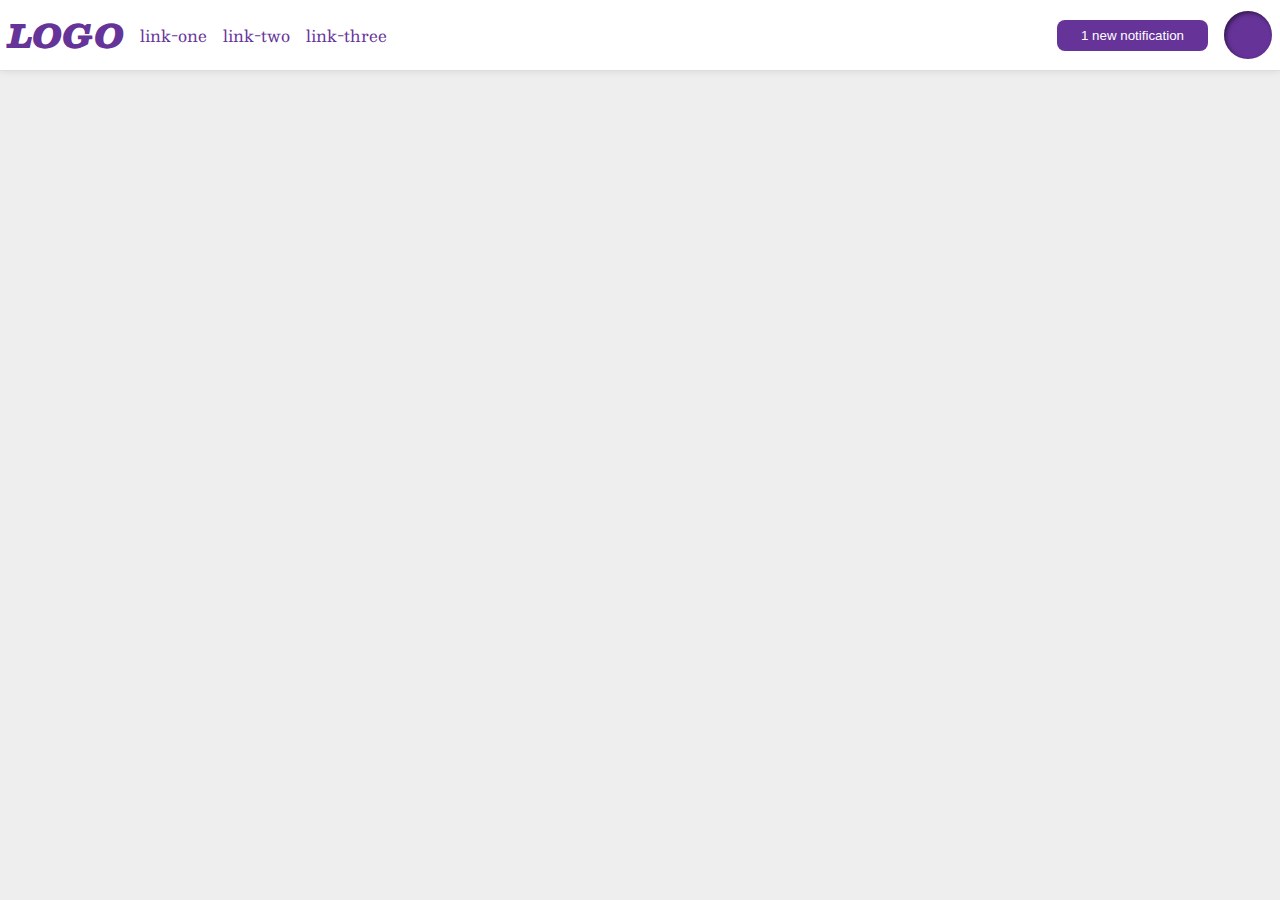
<file: foundations/flex/03-flex-header-2/index.html>
<!DOCTYPE html>
<html lang="en">
  <head>
    <meta charset="UTF-8">
    <meta http-equiv="X-UA-Compatible" content="IE=edge">
    <meta name="viewport" content="width=device-width, initial-scale=1.0">
    <title>Flex Header 2</title>
    <link rel="stylesheet" href="style.css">
  </head>
  <body>
    <div class="header">
      <div class="left-container">
        <div class="logo">
          LOGO
        </div>
        <ul class="links">
          <li><a href="https://google.com">link-one</a></li>
          <li><a href="https://google.com">link-two</a></li>
          <li><a href="https://google.com">link-three</a></li>
        </ul>
      </div>
      <div class="right-container">
        <button class="notifications">
          1 new notification
        </button>
        <div class="profile-image"></div>
      </div>
    </div>
  </body>
</html>
</file>
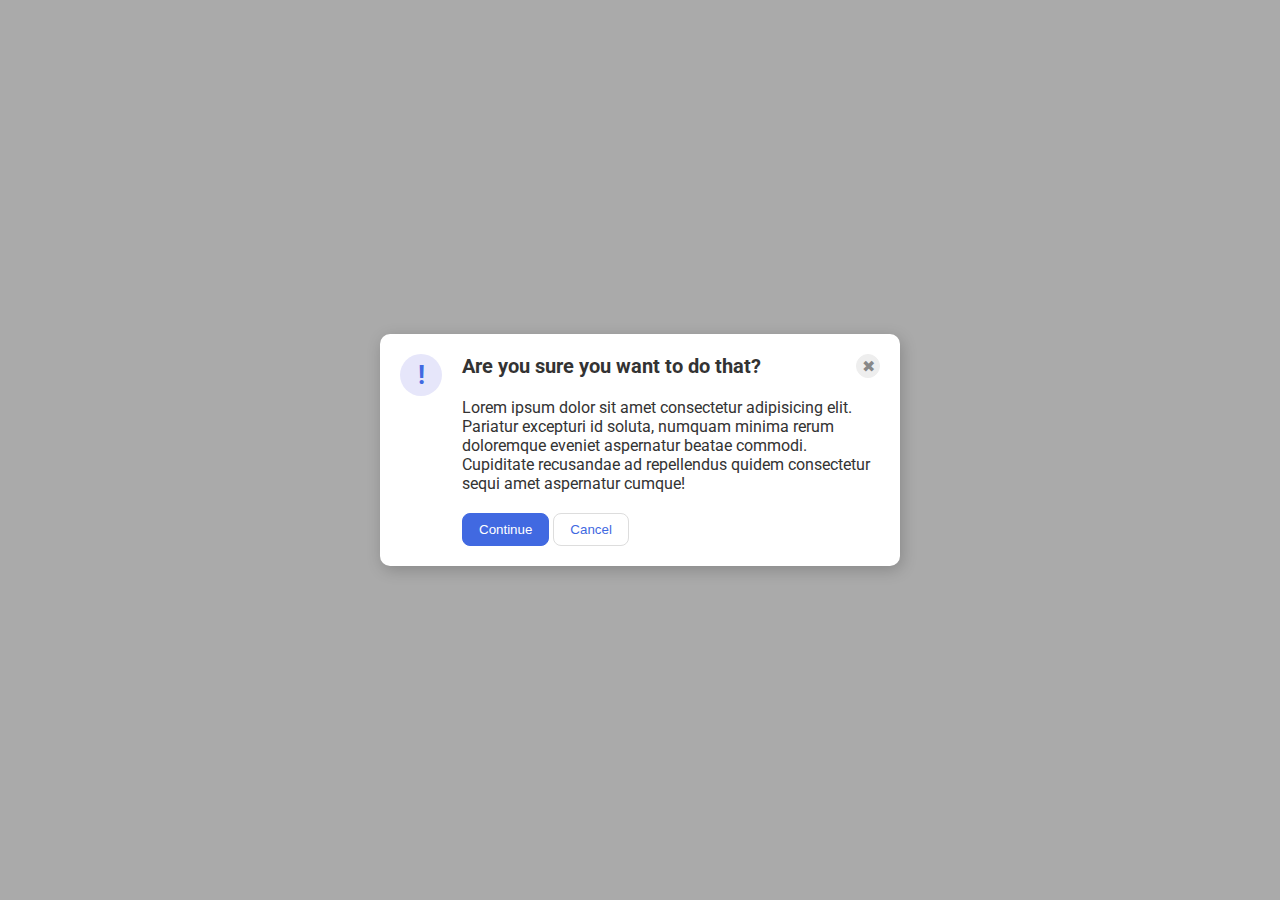
<file: foundations/flex/05-flex-modal/index.html>
<!DOCTYPE html>
<html lang="en">
  <head>
    <meta charset="UTF-8">
    <meta http-equiv="X-UA-Compatible" content="IE=edge">
    <meta name="viewport" content="width=device-width, initial-scale=1.0">
    <link rel="stylesheet" href="style.css">
    <title>Modal</title>
  </head>
  <body>
    <div class="modal">
      <div class="icon">!</div>
      <div class="container">
        <div class="header">
          Are you sure you want to do that?
          <button class="close-button">✖</button>
        </div>
        <div class="text">Lorem ipsum dolor sit amet consectetur adipisicing elit. Pariatur excepturi id soluta, numquam minima rerum doloremque eveniet aspernatur beatae commodi. Cupiditate recusandae ad repellendus quidem consectetur sequi amet aspernatur cumque!</div>
        <button class="continue">Continue</button>
        <button class="cancel">Cancel</button>
      </div>
    </div>
  </body>
</html>
</file>
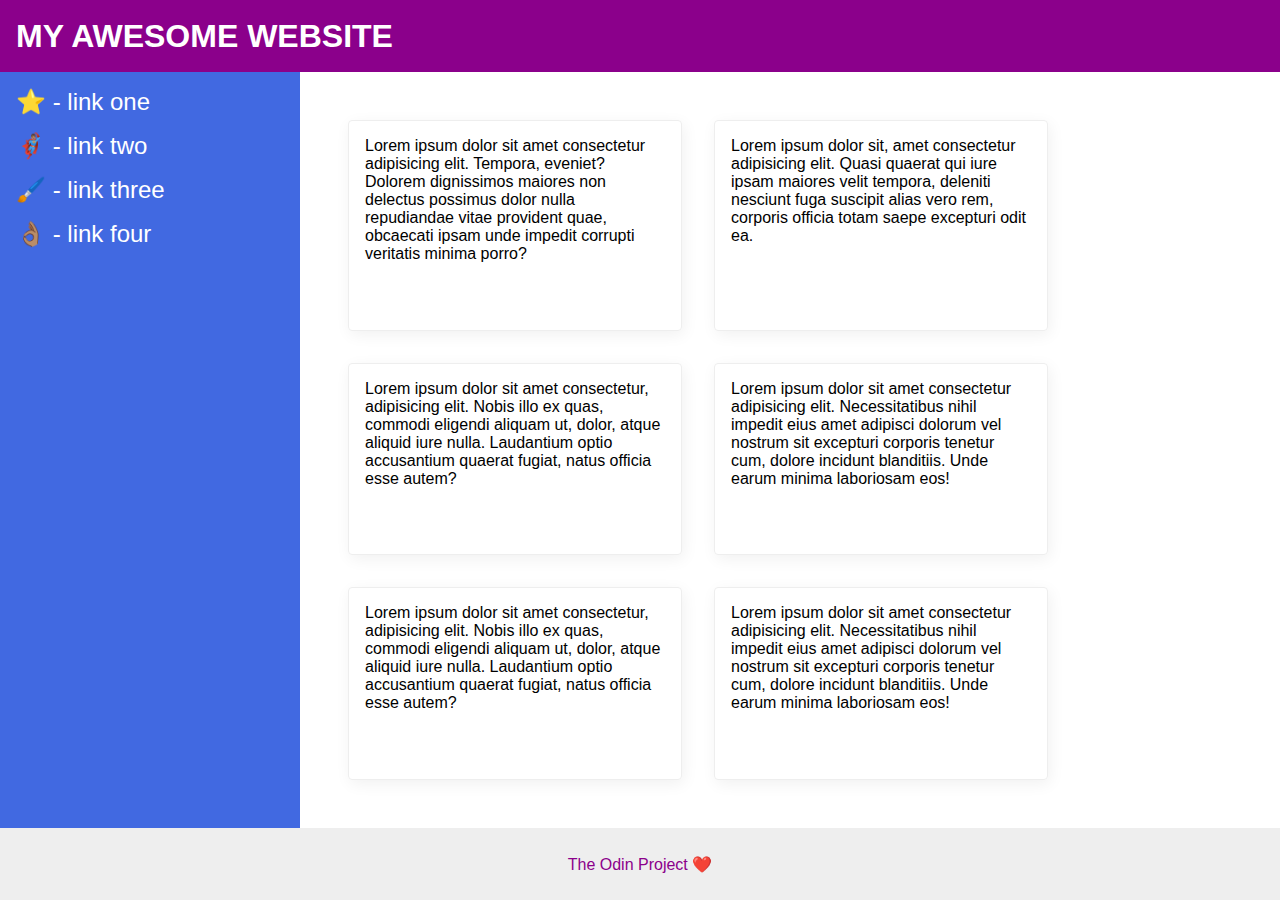
<file: foundations/flex/07-flex-layout-2/index.html>
<!DOCTYPE html>
<html lang="en">
  <head>
    <meta charset="UTF-8">
    <meta http-equiv="X-UA-Compatible" content="IE=edge">
    <meta name="viewport" content="width=device-width, initial-scale=1.0">
    <title>The Holy Grail</title>
    <link rel="stylesheet" href="style.css">
  </head>
  <body>
    <div class="header">
      MY AWESOME WEBSITE
    </div>
    <div class="body">
      <div class="sidebar">
        <ul>
          <li><a href="#">⭐ - link one</a></li>
          <li><a href="#">🦸🏽‍♂️ - link two</a></li>
          <li><a href="#">🖌️ - link three</a></li>
          <li><a href="#">👌🏽 - link four</a></li>
        </ul>
      </div>
      <div class="container">
        <div class="card">Lorem ipsum dolor sit amet consectetur adipisicing elit. Tempora, eveniet? Dolorem dignissimos maiores non delectus possimus dolor nulla repudiandae vitae provident quae, obcaecati ipsam unde impedit corrupti veritatis minima porro?</div>
        <div class="card">Lorem ipsum dolor sit, amet consectetur adipisicing elit. Quasi quaerat qui iure ipsam maiores velit tempora, deleniti nesciunt fuga suscipit alias vero rem, corporis officia totam saepe excepturi odit ea.</div>
        <div class="card">Lorem ipsum dolor sit amet consectetur, adipisicing elit. Nobis illo ex quas, commodi eligendi aliquam ut, dolor, atque aliquid iure nulla. Laudantium optio accusantium quaerat fugiat, natus officia esse autem?</div>
        <div class="card">Lorem ipsum dolor sit amet consectetur adipisicing elit. Necessitatibus nihil impedit eius amet adipisci dolorum vel nostrum sit excepturi corporis tenetur cum, dolore incidunt blanditiis. Unde earum minima laboriosam eos!</div>
        <div class="card">Lorem ipsum dolor sit amet consectetur, adipisicing elit. Nobis illo ex quas, commodi eligendi aliquam ut, dolor, atque aliquid iure nulla. Laudantium optio accusantium quaerat fugiat, natus officia esse autem?</div>
        <div class="card">Lorem ipsum dolor sit amet consectetur adipisicing elit. Necessitatibus nihil impedit eius amet adipisci dolorum vel nostrum sit excepturi corporis tenetur cum, dolore incidunt blanditiis. Unde earum minima laboriosam eos!</div>
      </div>
    </div>
    <div class="footer">
      The Odin Project ❤️
    </div>
  </body>
</html>
</file>
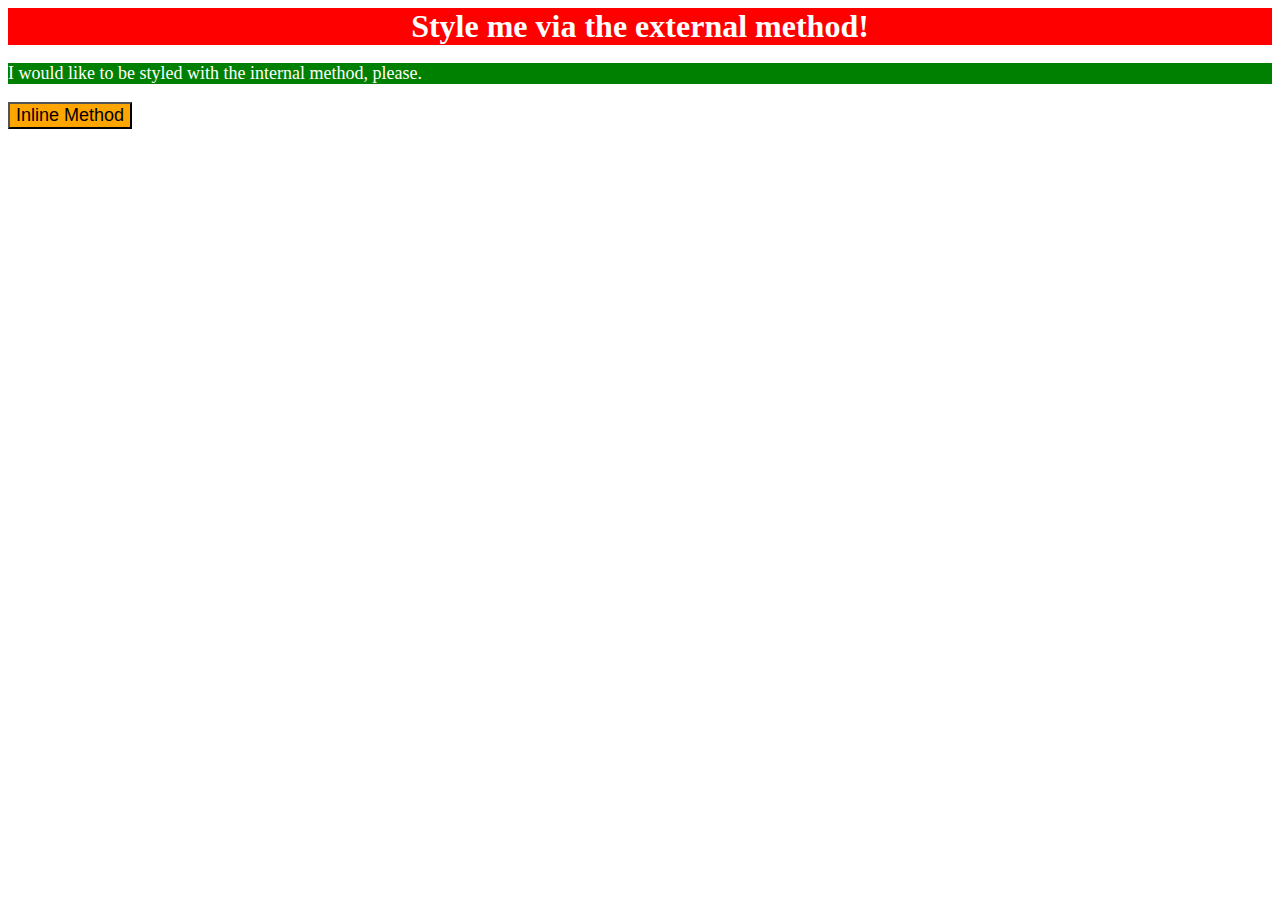
<file: foundations/intro-to-css/01-css-methods/index.html>
<!DOCTYPE html>
<html lang="en">
  <head>
    <meta charset="UTF-8">
    <meta http-equiv="X-UA-Compatible" content="IE=edge">
    <meta name="viewport" content="width=device-width, initial-scale=1.0">
    <title>Methods for Adding CSS</title>
    <link rel="stylesheet" href="./styles.css">
    <style>
      p {
        background-color: green;
        color: white;
        font-size: 18px;
      }
    </style>
  </head>
  <body>
    <div>Style me via the external method!</div>
    <p>I would like to be styled with the internal method, please.</p>
    <button style="background-color: orange; font-size:18px;">Inline Method</button>
  </body>
</html>
</file>
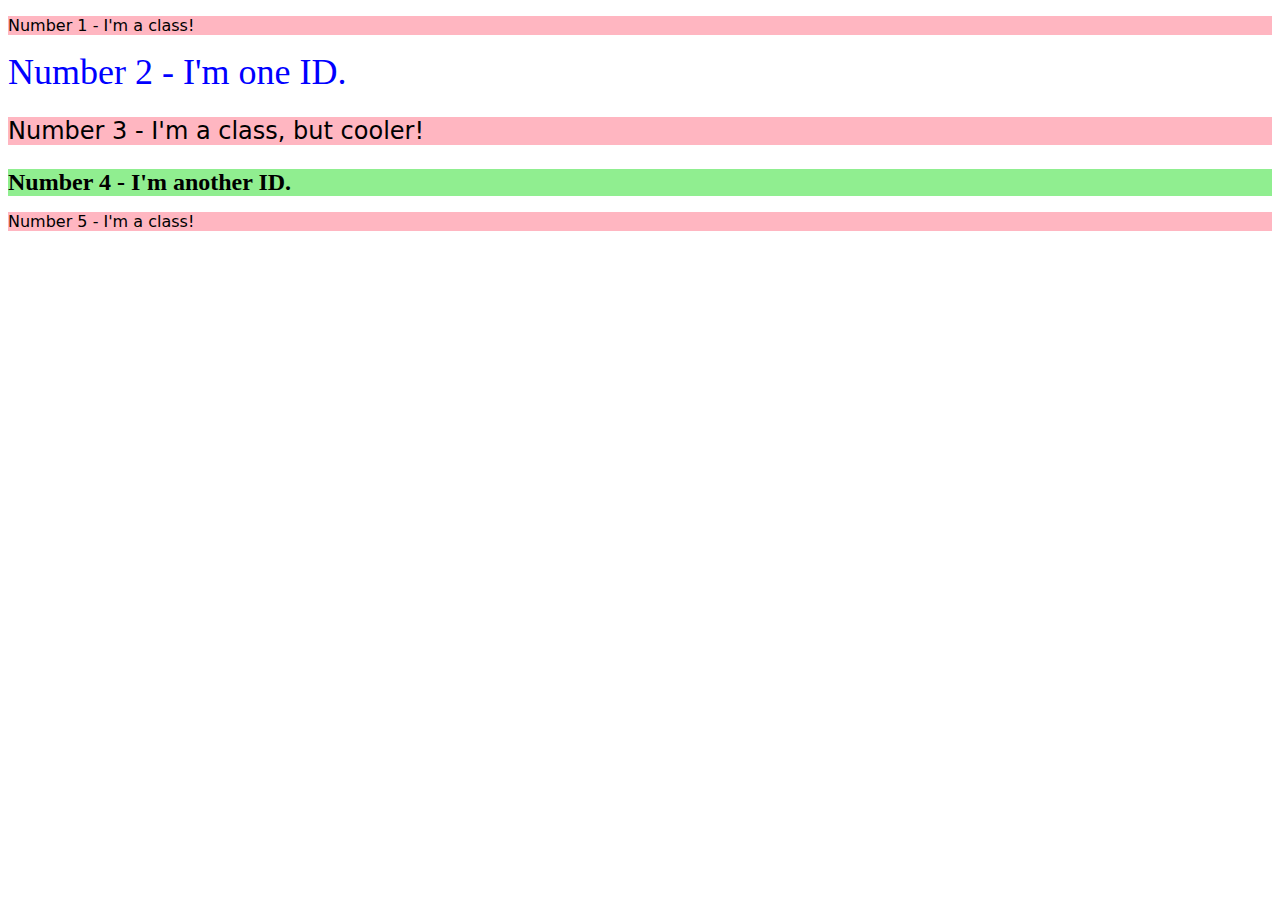
<file: foundations/intro-to-css/02-class-id-selectors/index.html>
<!DOCTYPE html>
<html lang="en">
  <head>
    <meta charset="UTF-8">
    <meta http-equiv="X-UA-Compatible" content="IE=edge">
    <meta name="viewport" content="width=device-width, initial-scale=1.0">
    <title>Class and ID Selectors</title>
    <link rel="stylesheet" href="style.css">
  </head>
  <body>
    <p class="odd">Number 1 - I'm a class!</p>
    <div id="even-one">Number 2 - I'm one ID.</div>
    <p class="odd oddfont">Number 3 - I'm a class, but cooler!</p>
    <div id="even-two" class="oddfont">Number 4 - I'm another ID.</div>
    <p class="odd">Number 5 - I'm a class!</p>
  </body>
</html>
</file>
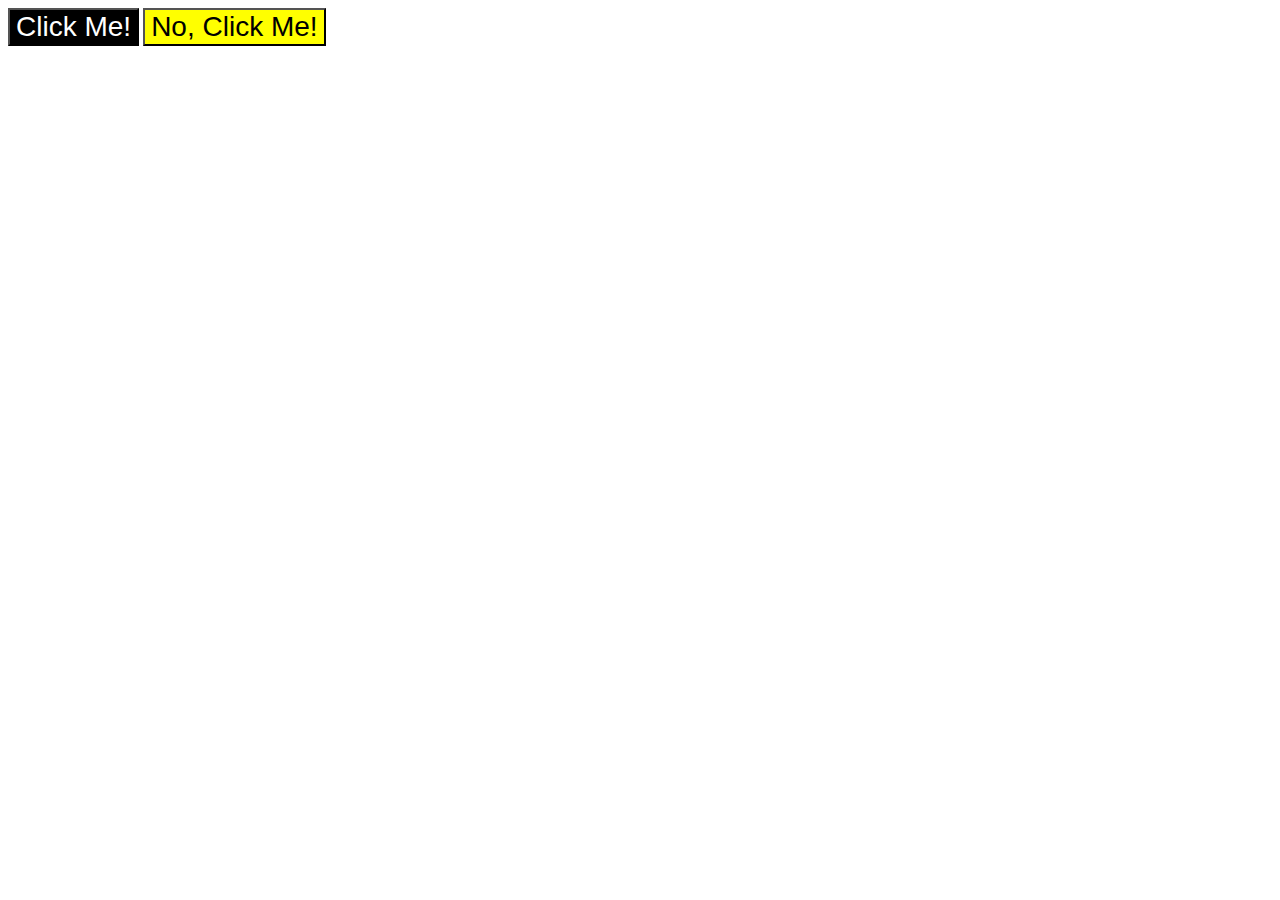
<file: foundations/intro-to-css/03-grouping-selectors/index.html>
<!DOCTYPE html>
<html lang="en">
  <head>
    <meta charset="UTF-8">
    <meta http-equiv="X-UA-Compatible" content="IE=edge">
    <meta name="viewport" content="width=device-width, initial-scale=1.0">
    <title>Grouping Selectors</title>
    <link rel="stylesheet" href="style.css">
  </head>
  <body>
    <button class="button-one">Click Me!</button>
    <button class="button-two">No, Click Me!</button>
  </body>
</html>
</file>
<file: foundations/flex/03-flex-header-2/style.css>
/* this is some magical font-importing.  
you'll learn about it later. */
@import url('https://fonts.googleapis.com/css2?family=Besley:ital,wght@0,400;1,900&display=swap');

body {
  margin: 0;
  background: #eee;
  font-family: Besley, serif;
}

.header {
  background: white;
  border-bottom: 1px solid #ddd;
  box-shadow: 0 0 8px rgba(0,0,0,.1);
  display: flex;
  justify-content: space-between;
  padding: 8px;
}

.left-container, 
.right-container {
  display:flex;  
  gap: 16px;
  align-items: center;
}

.profile-image {
  background: rebeccapurple;
  box-shadow: inset 2px 2px 4px rgba(0,0,0,.5);
  border-radius: 50%;
  width: 48px;
  height: 48px;
}

.logo {
  color: rebeccapurple;
  font-size: 32px;
  font-weight: 900;
  font-style: italic;
}

button {
  border: none;
  border-radius: 8px;
  background: rebeccapurple;
  color: white;
  padding: 8px 24px;
}

a {
  /* this removes the line under our links */
  text-decoration: none;
  color: rebeccapurple;
}

ul {
  list-style-type: none;
}

.links {
  display: flex;
  gap: 16px;
  margin: 0;
  padding: 0;
}
</file>
<file: foundations/flex/05-flex-modal/style.css>
@import url('https://fonts.googleapis.com/css2?family=Roboto:wght@400;700&display=swap');

html, body {
  height: 100%;
}

body {
  font-family: Roboto, sans-serif;
  margin: 0;
  background: #aaa;
  color: #333;
  /* I'll give you this one for free lol */
  display: flex;
  align-items: center;
  justify-content: center;
}

.modal {
  background: white;
  width: 480px;
  border-radius: 10px;
  box-shadow: 2px 4px 16px rgba(0,0,0,.2);
  display: flex;
  align-items: flex-start;
  padding: 20px;
  gap: 20px;
}

.icon {
  color: royalblue;
  font-size: 26px;
  font-weight: 700;
  background: lavender;
  width: 42px;
  height: 42px;
  border-radius: 50%;
  display: flex;
  align-items: center;
  justify-content: center;
  flex-shrink: 0;
}

.close-button {
  background: #eee;
  border-radius: 50%;
  color: #888;
  font-weight: 400;
  font-size: 16px;
  height: 24px;
  width: 24px;
  display: flex;
  align-items: center;
  justify-content: center;
  border: 1px solid #eee;
  padding: 0;
}

button {
  cursor: pointer;
  padding: 8px 16px;
  border-radius: 8px;
}

button.continue {
  background: royalblue;
  border: 1px solid royalblue;
  color: white;
}

button.cancel {
  background: white;
  border: 1px solid #ddd;
  color: royalblue;
}

.header {
  display:flex;
  justify-content: space-between;
  font-weight: bold;
  font-size: 20px;
  margin-bottom: 20px;
  align-items: center;
}

.text {
  margin-bottom: 20px;
}
</file>
<file: foundations/flex/07-flex-layout-2/style.css>
body {
  font-family: -apple-system, BlinkMacSystemFont, 'Segoe UI', Roboto, Oxygen, Ubuntu, Cantarell, 'Open Sans', 'Helvetica Neue', sans-serif;
  margin: 0;
  min-height: 100vh;
  display:flex;
  flex-direction: column;
}

.body {
  flex: 1;
  display: flex;
}

.header {
  height: 72px;
  background: darkmagenta;
  color: white;
  display: flex;
  align-items: center;
  padding: 0 16px;
  font-size:32px;
  font-weight: 900;
}

.footer {
  height: 72px;
  background: #eee;
  color: darkmagenta;
  display: flex;
  align-items: center;
  justify-content: center;
}


.sidebar {
  width: 300px;
  background: royalblue;
  box-sizing: border-box;
  flex-shrink: 0;
  padding: 16px;
}

.sidebar > ul {
  list-style-type: none;
  margin: 0;
  padding: 0;
}

.sidebar > ul > li {
  margin-bottom: 16px;
}

.sidebar > ul > li > a {
  color: white;
  text-decoration: none;
  font-size: 24px;
}

.container {
  padding: 48px;
  display: flex;
  flex-wrap: wrap;
  gap: 32px;
}

.card {
  border: 1px solid #eee;
  box-shadow: 2px 4px 16px rgba(0,0,0,.06);
  border-radius: 4px;
  width: 300px;
  padding: 16px;
}
</file>
<file: foundations/intro-to-css/01-css-methods/styles.css>
div {
    background-color: red;
    color: white;
    font-size: 32px;
    text-align: center;
    font-weight: bold;
}
</file>
<file: foundations/intro-to-css/02-class-id-selectors/style.css>
.odd {
    background-color: lightpink;
    font-family: Verdana, 'DejaVu Sans', sans-serif;
}

#even-one {
    color: blue;
    font-size: 36px;  
}

#even-two {
    background-color: lightgreen;
    font-weight: bold;
}

.oddfont {
    font-size: 24px;
}
</file>
<file: foundations/intro-to-css/03-grouping-selectors/style.css>
.button-one,
.button-two {
    font-size: 28px;
    font-style: Helvetica, "Times New Roman", sans-serif;
}

.button-one {
    background-color: black;
    color: white;
}

.button-two {
    background-color: yellow;  
}
</file>
